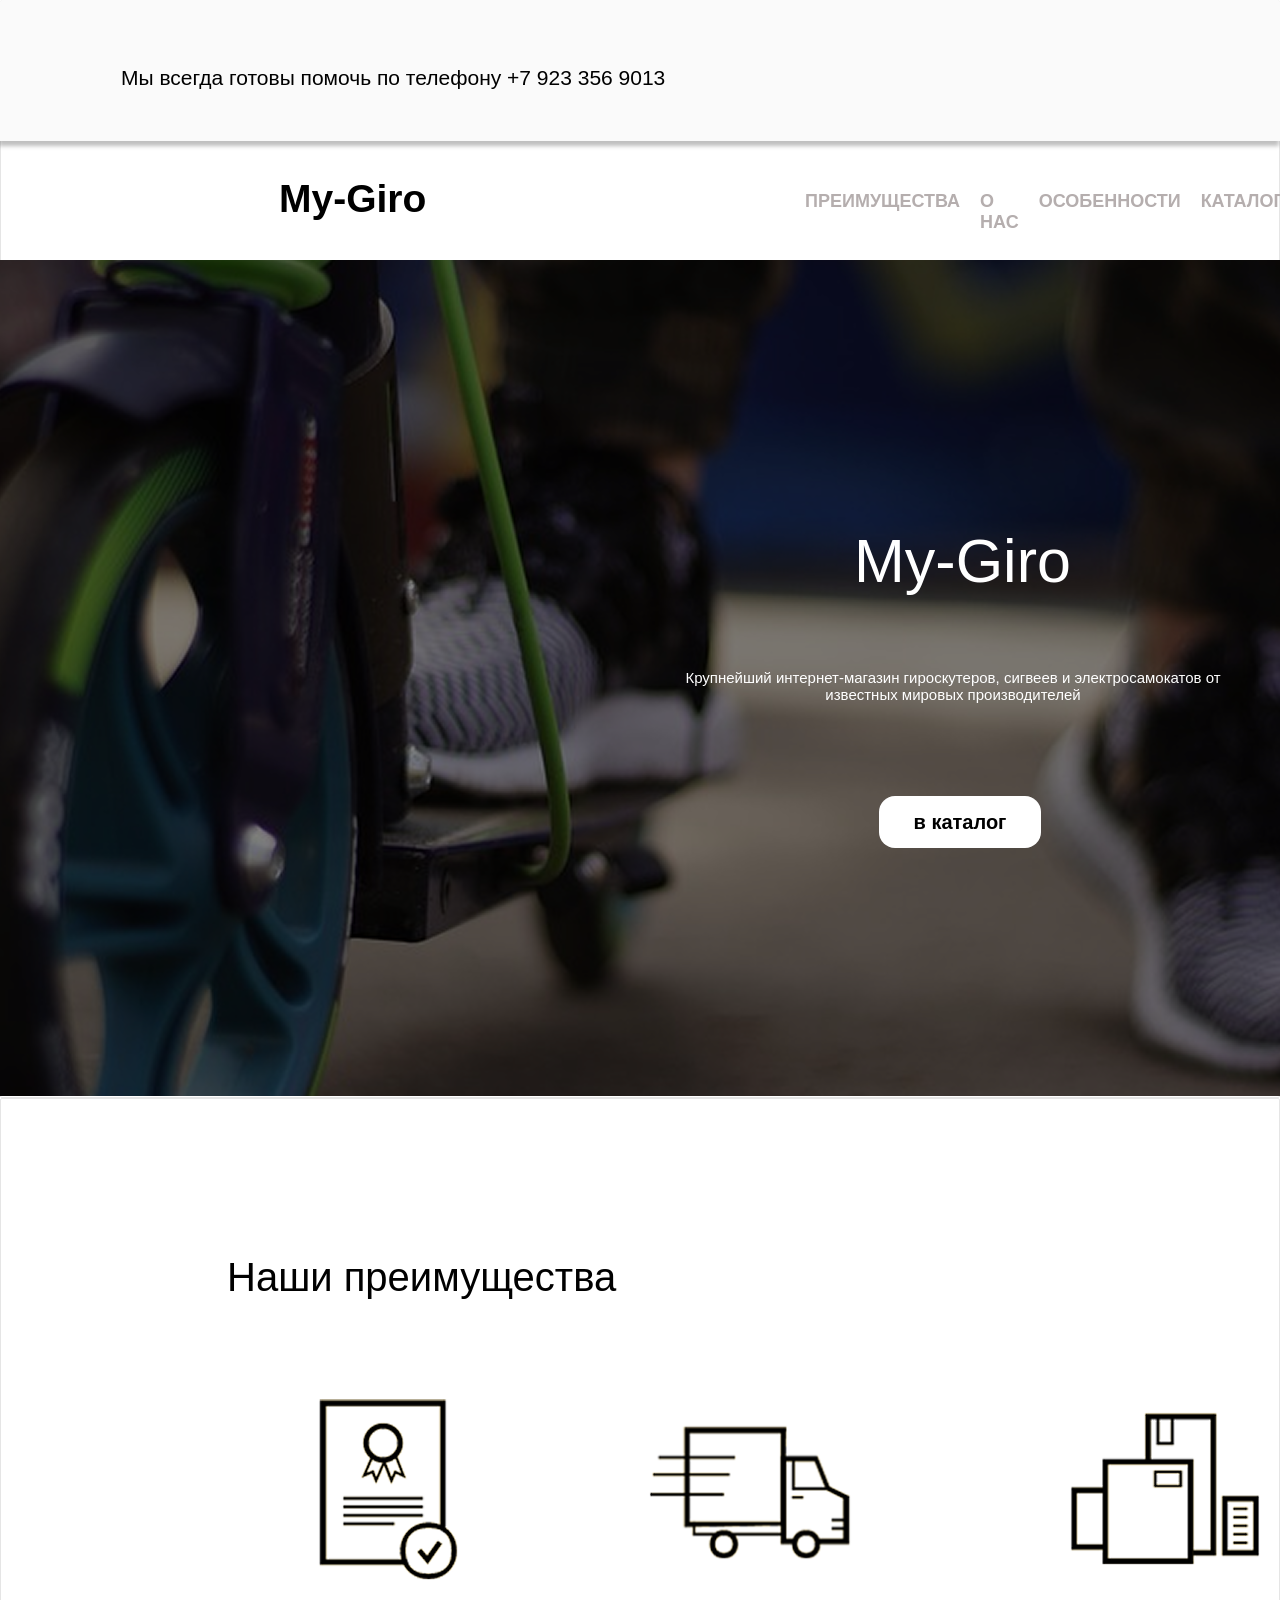
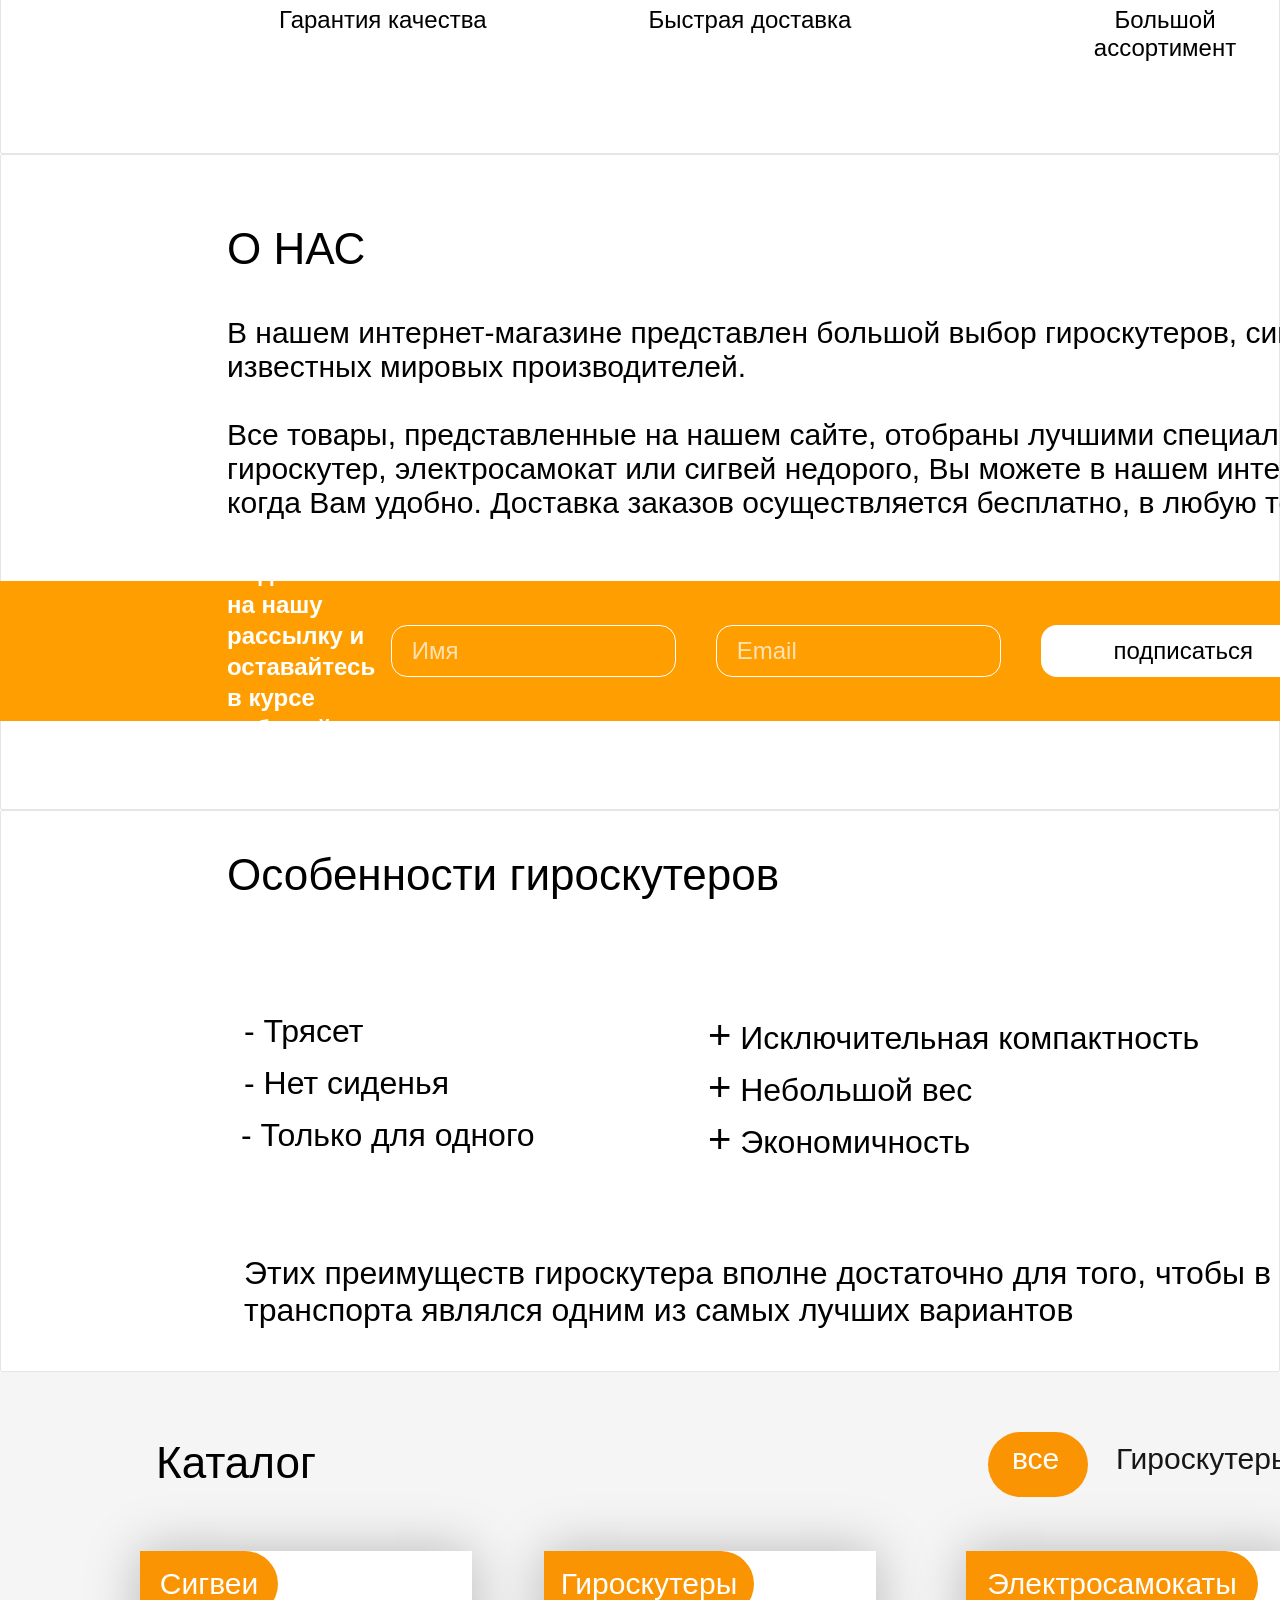
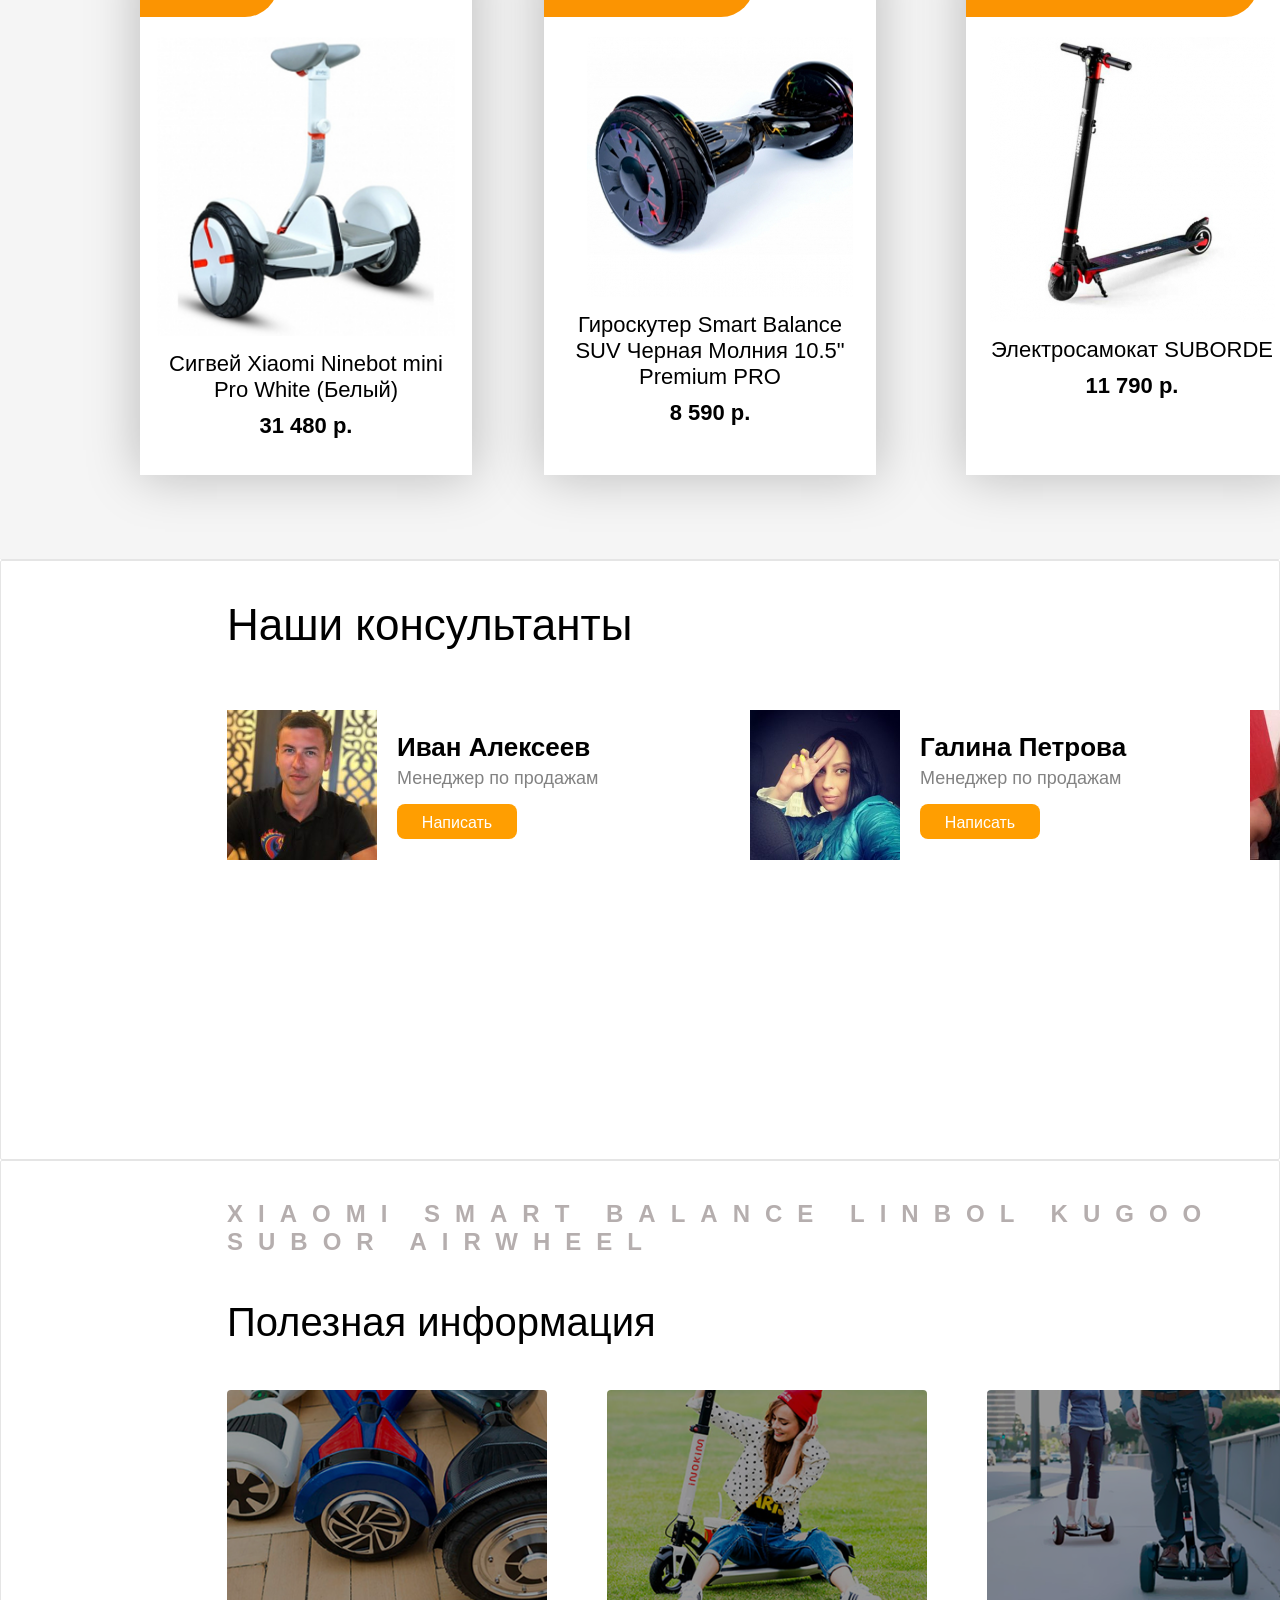
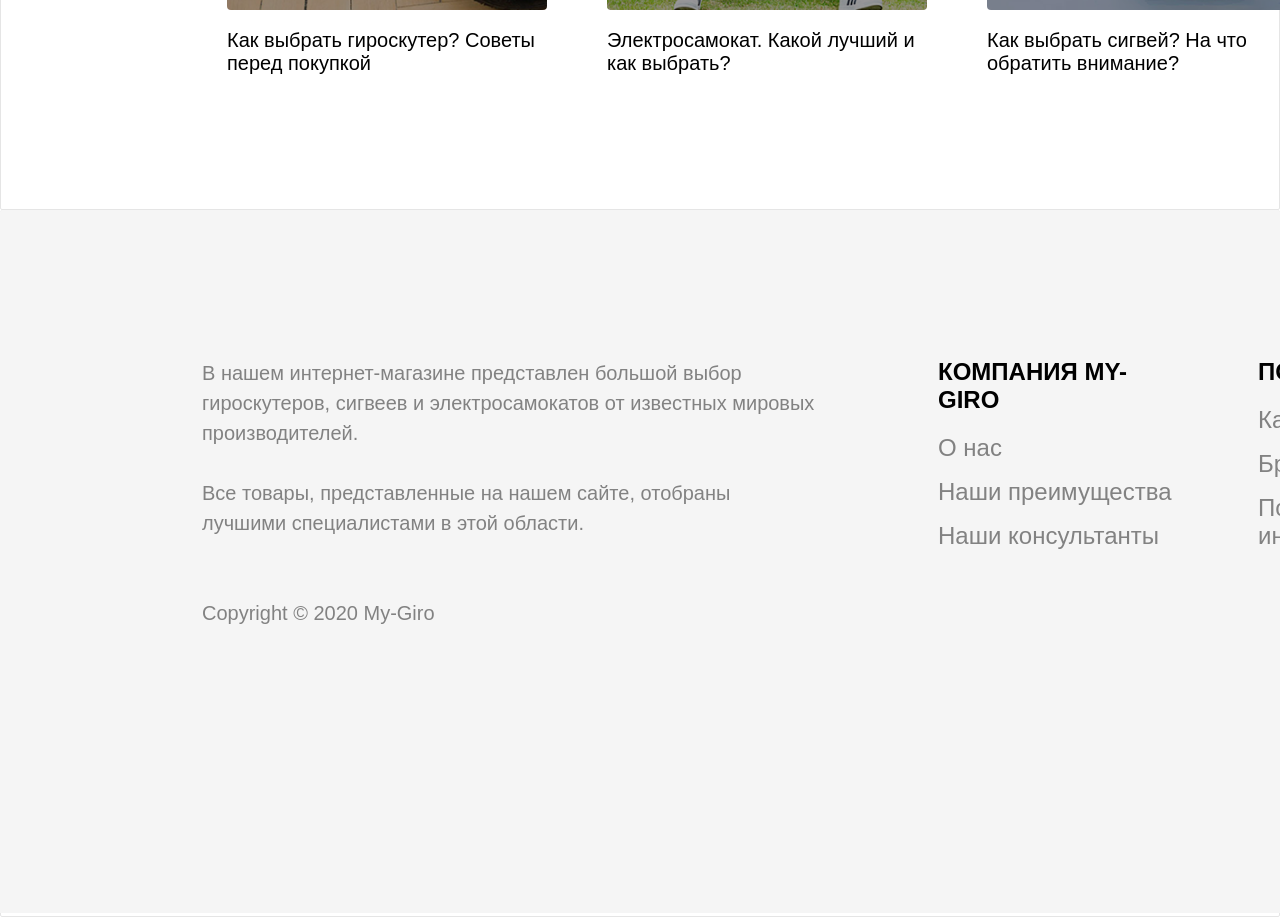
<file: гироскутер/index.html>
<!DOCTYPE html>
<html lang="ru">
<head>
    <meta charset="UTF-8">
    <meta name="viewport" content="width=device-width, initial-scale=1.0">
    <title>My-Giro Интернет-магазин</title>
    <link rel="stylesheet" href="style/style.css">
</head>
<body>

    <div class="main-container">

        <div class="section header-section">
            <div class="top-bar"></div>

            <div class="logo">My-Giro</div>

            <nav class="nav-menu">
                <span>ПРЕИМУЩЕСТВА</span>
                <span>О НАС</span>
                <span>ОСОБЕННОСТИ</span>
                <span>КАТАЛОГ</span>
                <span>КОМАНДА</span>
                <span>БРЕНДЫ</span>
            </nav>

            <div class="phone-info">Мы всегда готовы помочь по телефону +7 923 356 9013</div>

            <button class="btn-orange call-btn">ЗАКАЗАТЬ ЗВОНОК</button>

            <img class="main-banner" src="img/glavnaya.png" alt="Главный баннер"/>

            <div class="main-title">My-Giro</div>
            <div class="main-subtitle">
                Крупнейший интернет-магазин гироскутеров, сигвеев и электросамокатов
                от известных мировых производителей
            </div>

            <button class="btn-white catalog-btn">в каталог</button>
        </div>

        <div class="section advantages-section">
            <div class="section-title">Наши преимущества</div>

            <div class="advantages-slider-arrows">
                <img class="slider-arrow-left" src="img/Polygon 1.png" alt="Назад"/>
                <img class="slider-arrow-right" src="img/Polygon 2.png" alt="Вперед"/>
            </div>

            <div class="adv-card adv-1">
                <img class="icon-img" src="img/100-kachestvo 1.png" alt="Гарантия качества"/>
                <div class="adv-text">Гарантия качества</div>
            </div>
            <div class="adv-card adv-2">
                <img class="icon-img" src="img/bistraya-dostavka 1.png" alt="Быстрая доставка"/>
                <div class="adv-text">Быстрая доставка</div>
            </div>
            <div class="adv-card adv-3">
                <img class="icon-img" src="img/bolshoy-assortiment 1.png" alt="Большой ассортимент"/>
                <div class="adv-text">Большой ассортимент</div>
            </div>
            <div class="adv-card adv-4">
                <img class="icon-img-large" src="img/consultant 1.png" alt="Онлайн-консультант"/>
                <div class="adv-text">Онлайн-консультант</div>
            </div>
        </div>

        <div class="section about-section">
            <div class="about-title">О НАС</div>

            <div class="about-text">
                В нашем интернет-магазине представлен большой выбор гироскутеров, сигвеев
                и электросамокатов от известных мировых производителей.<br/><br/>
                Все товары, представленные на нашем сайте, отобраны лучшими специалистами
                в этой области. Купить гироскутер, электросамокат или сигвей недорого,
                Вы можете в нашем интернет-магазине в любое время, когда Вам удобно.
                Доставка заказов осуществляется бесплатно, в любую точку России.
            </div>

            <div class="subscribe-bar">
                <div class="subscribe-title">
                    Подпишитесь на нашу рассылку и оставайтесь в курсе событий
                </div>
                <form class="subscribe-inputs-row">
                    <div class="input-wrapper">
                        <input type="text" class="subscribe-input" placeholder="Имя">
                    </div>
                    <div class="input-wrapper">
                        <input type="email" class="subscribe-input" placeholder="Email">
                    </div>
                    <button type="submit" class="subscribe-btn">подписаться</button>
                </form>
            </div>
        </div>

        <div class="section features-section">
            <div class="features-title">Особенности гироскутеров</div>

            <div class="feature-minus-1">- Трясет</div>
            <div class="feature-minus-2">- Нет сиденья</div>
            <div class="feature-minus-3">- Только для одного</div>

            <div class="feature-plus-1"><span>+</span> Исключительная компактность</div>
            <div class="feature-plus-2"><span>+</span> Небольшой вес</div>
            <div class="feature-plus-3"><span>+</span> Экономичность</div>

            <div class="feature-plus-4"><span>+</span> Доступность</div>
            <div class="feature-plus-5"><span>+</span> Манёвренность</div>
            <div class="feature-plus-6"><span>+</span> Простой в освоении</div>

            <div class="features-summary">
                Этих преимуществ гироскутера вполне достаточно для того, чтобы
                в своей нише данный вид транспорта являлся одним из самых лучших вариантов
            </div>
        </div>

        <div class="section catalog-section">
            <div class="catalog-bg"></div>
            <div class="catalog-title">Каталог</div>

            <div class="catalog-tab-active-bg"></div>
            <div class="catalog-tab-active">все</div>

            <div class="catalog-tabs">
                <span class="tab-item-1">Гироскутеры</span>
                <span class="tab-item-2">Электросамокаты</span>
                <span class="tab-item-3">Сигвеи</span>
            </div>

            <div class="catalog-grid">
                <div class="catalog-card card-1">
                    <div class="card-badge">Сигвеи</div>
                    <img src="img/2 1.png" alt="Сигвей Xiaomi"/>
                    <div class="card-info">
                        <span>Сигвей Xiaomi Ninebot mini Pro White (Белый)</span>
                        <strong>31 480 р.</strong>
                    </div>
                </div>

                <div class="catalog-card card-2">
                    <div class="card-badge badge-long">Гироскутеры</div>
                    <img src="img/2 2.png" alt="Гироскутер Smart Balance"/>
                    <div class="card-info">
                        <span>Гироскутер Smart Balance SUV Черная Молния 10.5" Premium PRO</span>
                        <strong>8 590 р.</strong>
                    </div>
                </div>

                <div class="catalog-card card-3">
                    <div class="card-badge badge-longest">Электросамокаты</div>
                    <img src="img/3 1.png" alt="Электросамокат"/>
                    <div class="card-info">
                        <span>Электросамокат SUBORDE</span>
                        <strong>11 790 р.</strong>
                    </div>
                </div>

                <div class="catalog-card card-4">
                    <div class="card-badge">Сигвеи</div>
                    <img src="img/1 1.png" alt="Сигвей Xiaomi Black"/>
                    <div class="card-info">
                        <span>Сигвей Xiaomi Ninebot mini Pro Black (Черный)</span>
                        <strong>31 480 р.</strong>
                    </div>
                </div>
            </div>
        </div>

        <div class="section team-section">
            <div class="team-main-title">Наши консультанты</div>

            <div class="team-card t-card-1">
                <img class="team-img" src="img/Иван Алексеев менеджер по продажам 1.png" alt="Иван Алексеев"/>
                <div class="team-info-block">
                    <div class="team-name">Иван Алексеев</div>
                    <div class="team-role">Менеджер по продажам</div>
                    <button class="team-btn">Написать</button>
                </div>
            </div>

            <div class="team-card t-card-2">
                <img class="team-img" src="img/Галина Петрова менеджер по продажам 1.png" alt="Галина Петрова"/>
                <div class="team-info-block">
                    <div class="team-name">Галина Петрова</div>
                    <div class="team-role">Менеджер по продажам</div>
                    <button class="team-btn">Написать</button>
                </div>
            </div>

            <div class="team-card t-card-3">
                <img class="team-img" src="img/Светлана Астахова менеджер по продажам 1.png" alt="Светлана Астахова"/>
                <div class="team-info-block">
                    <div class="team-name">Светлана Астахова</div>
                    <div class="team-role">Менеджер по продажам</div>
                    <button class="team-btn">Написать</button>
                </div>
            </div>
        </div>

        <div class="section info-section">
            <div class="info-brands">XIAOMI   SMART   BALANCE   LINBOL   KUGOO   SUBOR   AIRWHEEL</div>
            <div class="info-main-title">Полезная информация</div>

            <div class="info-card ic-1">
                <img class="info-img" src="img/1 2.png" alt="Как выбрать гироскутер"/>
                <div class="info-text">Как выбрать гироскутер? Советы перед покупкой</div>
            </div>

            <div class="info-card ic-2">
                <img class="info-img" src="img/2 3.png" alt="Электросамокат"/>
                <div class="info-text">Электросамокат. Какой лучший и как выбрать?</div>
            </div>

            <div class="info-card ic-3">
                <img class="info-img" src="img/3 2.png" alt="Как выбрать сигвей"/>
                <div class="info-text">Как выбрать сигвей? На что обратить внимание?</div>
            </div>

            <div class="info-card ic-4">
                <img class="info-img" src="img/4 1.png" alt="Советы по выбору"/>
                <div class="info-text">Советы по выбору гироскутера для ребенка</div>
            </div>
        </div>

        <div class="section footer-section">
            <div class="footer-bg"></div>

            <div class="footer-desc">
                В нашем интернет-магазине представлен большой выбор гироскутеров,
                сигвеев и электросамокатов от известных мировых производителей.<br/><br/>
                Все товары, представленные на нашем сайте, отобраны лучшими
                специалистами в этой области.<br/><br/><br/>
                Copyright © 2020 My-Giro
            </div>

            <div class="footer-links-row">
                <div class="footer-column">
                    <div class="footer-menu-title">КОМПАНИЯ MY-GIRO</div>
                    <span>О нас</span>
                    <span>Наши преимущества</span>
                    <span>Наши консультанты</span>
                </div>

                <div class="footer-column">
                    <div class="footer-menu-title">ПОКУПАТЕЛИ</div>
                    <span>Каталог</span>
                    <span>Бренды</span>
                    <span>Полезная информация</span>
                </div>

                <div class="footer-column">
                    <div class="footer-menu-title">ПОМОЩЬ</div>
                    <span>Как оформить заказ</span>
                    <span>Способы оплаты</span>
                    <span>Обмен и возврат товара</span>
                </div>
            </div>
        </div>

    </div>

</body>
</html>
</file>
<file: гироскутер/style/style.css>
* {
    box-sizing: border-box;
}

body {
    margin: 0;
    padding: 0;
    background-color: #ffffff;
    font-family: 'Inter', sans-serif;
    overflow-x: hidden;
}

.main-container {
    display: flex;
    flex-direction: column;
    align-items: center;
    width: 100%;
}

.section {
    width: 1870px;
    max-width: 100%;
    position: relative;
    background: white;
    overflow: hidden;
    border-radius: 2px;
    outline: 1px rgba(0, 0, 0, 0.10) solid;
    outline-offset: -1px;
}

/*Шапка*/
.header-section {
    height: 1098px;
}

.top-bar {
    width: 100%;
    height: 141px;
    left: 0;
    top: 0;
    position: absolute;
    background: #FAFAFA;
    box-shadow: -1px 5px 4px rgba(0, 0, 0, 0.25);
}

.logo {
    left: 279px;
    top: 177px;
    position: absolute;
    color: black;
    font-size: 39px;
    font-weight: 700;
    z-index: 2;
}

.nav-menu {
    left: 805px;
    top: 191px;
    position: absolute;
    display: flex;
    gap: 20px;
    color: #B5AEAE;
    font-size: 18px;
    font-weight: 700;
    z-index: 2;
}

.nav-menu span {
    cursor: pointer;
}

.phone-info {
    left: 121px;
    top: 66px;
    position: absolute;
    color: black;
    font-size: 21px;
    font-weight: 500;
    z-index: 2;
}

/*Кнопки*/
.btn-orange,
.btn-white {
    position: absolute;
    border: none;
    cursor: pointer;
    z-index: 2;
    font-family: inherit;
}

.btn-orange {
    width: 271px;
    height: 52px;
    left: 1314px;
    top: 45px;
    background: #FF9E01;
    border-radius: 11px;
    color: white;
    font-size: 20px;
    font-weight: 400;
}

.btn-white {
    width: 162px;
    height: 52px;
    left: 879px;
    top: 796px;
    background: white;
    border-radius: 16px;
    color: black;
    font-size: 20px;
    font-weight: 700;
}

.main-banner {
    width: 100%;
    height: 836px;
    left: 0;
    top: 260px;
    position: absolute;
    object-fit: cover;
}

.main-title {
    left: 854px;
    top: 526px;
    position: absolute;
    color: white;
    font-size: 61px;
    font-weight: 400;
    z-index: 2;
}

.main-subtitle {
    width: 594px;
    left: 656px;
    top: 669px;
    position: absolute;
    text-align: center;
    color: white;
    font-size: 15px;
    font-weight: 400;
    z-index: 2;
}

/*Преимущества*/
.advantages-section {
    height: 656px;
}

.section-title {
    left: 227px;
    top: 157px;
    position: absolute;
    color: black;
    font-size: 40px;
    font-weight: 300;
}

.advantages-slider-arrows {
    position: absolute;
    left: 1418px;
    top: 157px;
    display: flex;
    gap: 15px;
}

.slider-arrow-left,
.slider-arrow-right {
    width: 24px;
    height: 24px;
    cursor: pointer;
    object-fit: contain;
}

.adv-card {
    position: absolute;
    top: 301px;
    display: flex;
    flex-direction: column;
    align-items: center;
}

.adv-1 { left: 279px; }
.adv-2 { left: 647px; }
.adv-3 { left: 1050px; }
.adv-4 { left: 1418px; top: 289px; }

.icon-img {
    width: 206px;
    height: 182px;
}

.icon-img-large {
    width: 225px;
    height: 199px;
}

.adv-text {
    margin-top: 25px;
    color: black;
    font-size: 24px;
    font-weight: 300;
    text-align: center;
}

/*О нас*/
.about-section {
    height: 656px;
}

.about-title {
    width: 173px;
    height: 50px;
    left: 227px;
    top: 70px;
    position: absolute;
    color: black;
    font-size: 44px;
    font-weight: 400;
}

.about-text {
    width: 1538px;
    left: 227px;
    top: 162px;
    position: absolute;
    color: black;
    font-size: 30px;
    font-weight: 300;
}

/*Оранжевая полоса подписки*/
.subscribe-bar {
    width: 100%;
    height: 140px;
    left: 0;
    top: 427px;
    position: absolute;
    background: #FF9E01;
    display: flex;
    align-items: center;
    padding: 0 120px 0 227px;
}

.subscribe-title {
    width: 480px;
    color: white;
    font-size: 24px;
    font-weight: 800;
    line-height: 1.3;
}

.subscribe-inputs-row {
    display: flex;
    align-items: center;
    gap: 40px;
    margin-left: auto;
}

.subscribe-input {
    width: 285px;
    height: 52px;
    background: transparent;
    border-radius: 16px;
    border: 1px white solid;
    padding: 0 20px;
    color: white;
    font-size: 24px;
    font-family: inherit;
}

.subscribe-input::placeholder {
    color: rgba(255, 255, 255, 0.7);
    font-weight: 200;
}

.subscribe-btn {
    width: 285px;
    height: 52px;
    background: white;
    border-radius: 16px;
    border: none;
    color: black;
    font-size: 24px;
    cursor: pointer;
    font-family: inherit;
}

/*Особенности*/
.features-section {
    height: 562px;
}

.features-title {
    left: 227px;
    top: 40px;
    position: absolute;
    color: black;
    font-size: 44px;
}

.feature-minus-1,
.feature-minus-2,
.feature-minus-3 {
    position: absolute;
    color: black;
    font-size: 32px;
    left: 244px;
}

.feature-minus-1 { top: 203px; }
.feature-minus-2 { top: 255px; }
.feature-minus-3 { top: 307px; left: 241px; }

.feature-plus-1,
.feature-plus-2,
.feature-plus-3 {
    position: absolute;
    color: black;
    font-size: 32px;
    left: 708px;
}

.feature-plus-1 { top: 203px; }
.feature-plus-2 { top: 255px; }
.feature-plus-3 { top: 307px; }

.feature-plus-4,
.feature-plus-5,
.feature-plus-6 {
    position: absolute;
    color: black;
    font-size: 32px;
    left: 1411px;
}

.feature-plus-4 { top: 203px; }
.feature-plus-5 { top: 255px; }
.feature-plus-6 { top: 307px; }

.features-section span {
    font-size: 40px;
    font-weight: 200;
}

.features-summary {
    width: 1503px;
    left: 244px;
    top: 445px;
    position: absolute;
    color: black;
    font-size: 32px;
}

/*Каталог*/
.catalog-section {
    height: 788px;
}

.catalog-bg {
    width: 100%;
    height: 787px;
    left: 0;
    top: 0;
    position: absolute;
    background: #F5F5F5;
}

.catalog-title {
    left: 156px;
    top: 66px;
    position: absolute;
    color: black;
    font-size: 44px;
}

.catalog-tab-active-bg {
    width: 100px;
    height: 65px;
    left: 988px;
    top: 60px;
    position: absolute;
    background: #FB9402;
    border-radius: 93px;
}

.catalog-tab-active {
    left: 1012px;
    top: 70px;
    position: absolute;
    color: white;
    font-size: 30px;
    z-index: 2;
}

.catalog-tabs {
    top: 70px;
    left: 0;
    position: absolute;
    font-size: 30px;
    color: #171717;
    width: 100%;
}

.tab-item-1 { left: 1116px; position: absolute; cursor: pointer; }
.tab-item-2 { left: 1354px; position: absolute; cursor: pointer; }
.tab-item-3 { left: 1664px; position: absolute; cursor: pointer; }

.catalog-grid {
    position: relative;
    width: 100%;
    height: 100%;
}

.catalog-card {
    width: 332px;
    height: 524px;
    top: 179px;
    position: absolute;
    background: white;
    box-shadow: 0px 0px 50px rgba(0, 0, 0, 0.25);
    display: flex;
    flex-direction: column;
    align-items: center;
}

.card-1 { left: 140px; }
.card-2 { left: 544px; }
.card-3 { left: 966px; }
.card-4 { left: 1388px; }

.card-badge {
    width: 138px;
    height: 66px;
    align-self: flex-start;
    background: #FB9402;
    border-top-right-radius: 93px;
    border-bottom-right-radius: 93px;
    color: white;
    font-size: 30px;
    text-align: center;
    line-height: 66px;
}

.badge-long { width: 210px; }
.badge-longest { width: 292px; }

.catalog-card img {
    margin-top: 20px;
    max-width: 90%;
    height: auto;
    object-fit: contain;
}

.card-info {
    padding: 15px;
    text-align: center;
    font-size: 22px;
    color: black;
}

.card-info strong {
    display: block;
    margin-top: 10px;
    font-weight: 700;
}

/*Команда*/
.team-section {
    height: 600px;
}

.team-main-title {
    left: 227px;
    top: 40px;
    position: absolute;
    color: black;
    font-size: 44px;
}

.team-card {
    position: absolute;
    top: 150px;
    width: 450px;
    display: flex;
    align-items: center;
}

.t-card-1 { left: 227px; }
.t-card-2 { left: 750px; }
.t-card-3 { left: 1250px; }

.team-img {
    width: 150px;
    height: 150px;
    object-fit: cover;
    margin-right: 20px;
}

.team-name {
    font-size: 26px;
    font-weight: 700;
    color: black;
}

.team-role {
    font-size: 18px;
    color: #828282;
    margin: 5px 0 15px 0;
}

.team-btn {
    width: 120px;
    height: 35px;
    background: #FF9E01;
    color: white;
    border-radius: 8px;
    border: none;
    text-align: center;
    line-height: 35px;
    font-size: 16px;
    cursor: pointer;
    font-family: inherit;
}

/*полезная информация*/
.info-section {
    height: 650px;
}

.info-main-title {
    left: 227px;
    top: 140px;
    position: absolute;
    color: black;
    font-size: 40px;
}

.info-brands {
    left: 227px;
    top: 40px;
    position: absolute;
    color: #B5AEAE;
    font-size: 24px;
    font-weight: 700;
    letter-spacing: 15px;
}

.info-card {
    position: absolute;
    top: 230px;
    width: 320px;
}

.ic-1 { left: 227px; }
.ic-2 { left: 607px; }
.ic-3 { left: 987px; }
.ic-4 { left: 1367px; }

.info-img {
    width: 320px;
    height: 220px;
    object-fit: cover;
    border-radius: 4px;
}

.info-text {
    margin-top: 15px;
    font-size: 20px;
    color: black;
}

/*подвал*/
.footer-section {
    height: 707px;
}

.footer-bg {
    width: 100%;
    height: 711px;
    left: 0;
    top: -8px;
    position: absolute;
    background: #F5F5F5;
}

.footer-desc {
    width: 614px;
    left: 202px;
    top: 148px;
    position: absolute;
    color: #828282;
    font-size: 20px;
    font-weight: 400;
    line-height: 1.5;
}

.footer-links-row {
    position: absolute;
    left: 938px;
    top: 148px;
    display: flex;
    gap: 70px;
}

/*колонки подвала*/
.footer-column {
    width: 250px;
    display: flex;
    flex-direction: column;
    gap: 15px;
}

.footer-menu-title {
    color: black;
    font-size: 24px;
    font-weight: 700;
    margin-bottom: 5px;
}

.footer-column span {
    color: #828282;
    font-size: 24px;
    font-weight: 400;
    line-height: 1.2;
    cursor: pointer;
}
</file>
